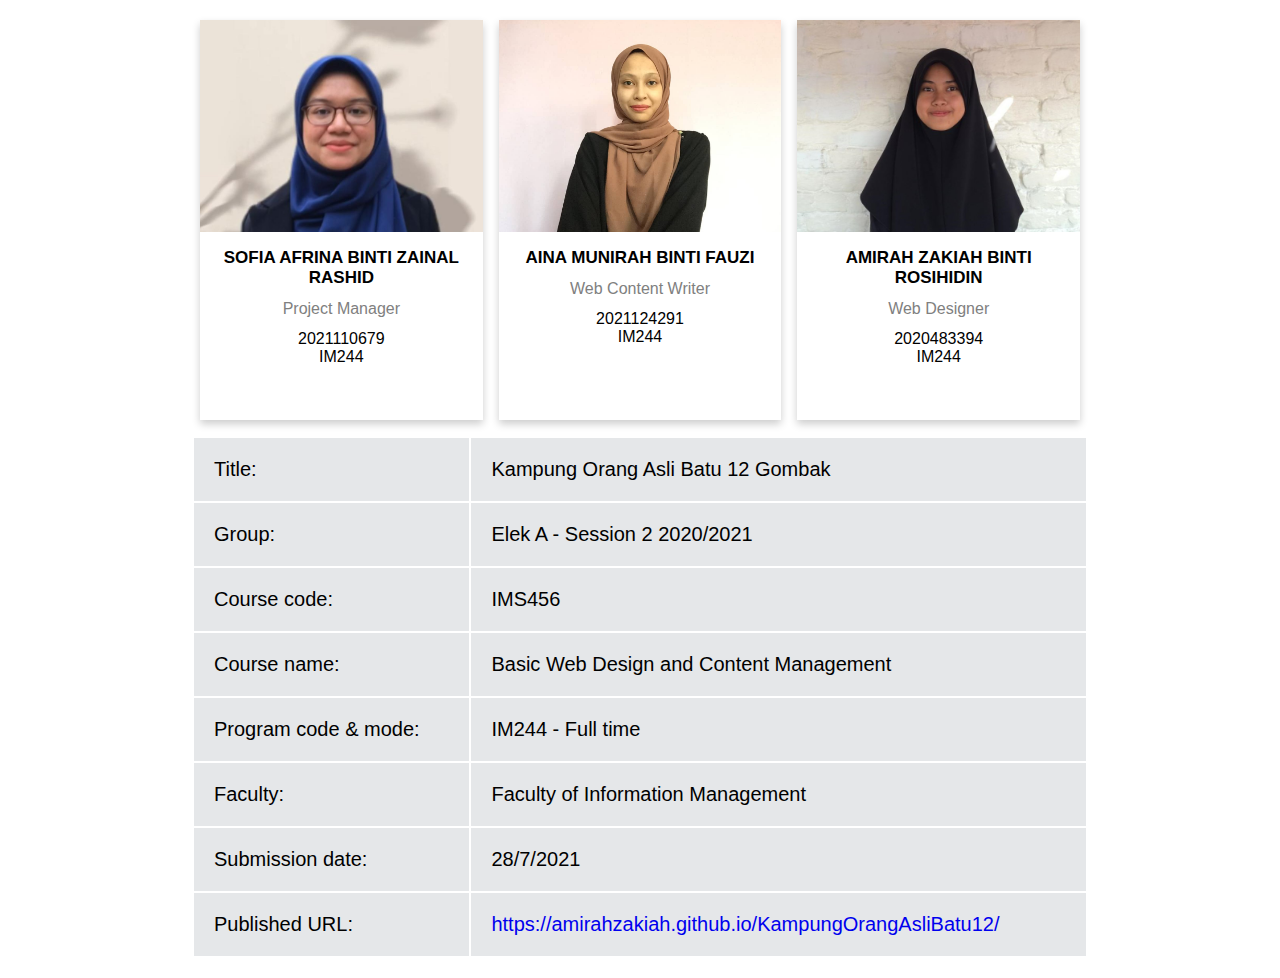
<file: webmaster.html>
<!DOCTYPE html>
<html lang="en">
<head>
    <meta charset="UTF-8">
    <meta http-equiv="X-UA-Compatible" content="IE=edge">
    <meta name="viewport" content="width=device-width, initial-scale=1.0">
    <title>webmaster.html</title>
    <style>
        * {
            margin: 0 auto;
            padding: 0;
        }

        .row {
            display: flex;
            text-align: center;
            font-family: Arial, Helvetica, sans-serif;
        }

    .team, .team:before, .team:after {
        box-sizing: inherit;
    }

    .team {
        width: 70%;
        margin-left: auto;
        margin-right: auto;
        display: block;
        padding: 20px;
    }

    .column {
        float: left;
        width: 33.3%;
        margin-bottom: 16px;
        padding: 0 8px;
        }

        @media screen and (max-width: 650px) {
        .column {
            width: 100%;
            display: block;
        }
        }

        .card {
        box-shadow: 0 4px 8px 0 rgba(0, 0, 0, 0.2);
        min-height: 400px;
        }

        .container {
        padding: 12px 16px;
        }

        .container h2 {
            font-size: 17px;
        }

        .container::after, .row::after {
        content: "";
        clear: both;
        display: table;
        }

        .name {
        color: grey;
        padding: 12px;
        }

        .details table {
            text-align: left;
            margin: 0 auto;
            width: 100%;
            font-family: Arial, Helvetica, sans-serif;
            font-size: 20px;
        }

        .details td {
            padding: 20px;
            margin: 10px;
            background-color: #E5E7E9;
        }
    </style>
</head>
<body>

    <div class="team">
        <div class="row">
            <div class="column">
              <div class="card">
                <img src="images/sofia.jpg" alt="Sofia" style="width:100%">
                <div class="container">
                  <h2>SOFIA AFRINA BINTI ZAINAL RASHID</h2>
                  <p class="name">Project Manager</p>
                  <p>2021110679</p>
                  <p>IM244</p>
                </div>
              </div>
            </div>
          
            <div class="column">
              <div class="card">
                <img src="images/aina.jpeg" alt="Aina" style="width:100%">
                <div class="container">
                  <h2>AINA MUNIRAH BINTI FAUZI</h2>
                  <p class="name">Web Content Writer</p>
                  <p>2021124291</p>
                  <p>IM244</p>
                </div>
              </div>
            </div>
            
            <div class="column">
              <div class="card">
                <img src="images/zakiah.jpg" alt="Zakiah" style="width:100%">
                <div class="container">
                  <h2>AMIRAH ZAKIAH BINTI ROSIHIDIN</h2>
                  <p class="name">Web Designer</p>
                  <p>2020483394</p>
                  <p>IM244</p>
                </div>
              </div>
            </div>
        </div>

          <div class="details">
            <table>
                <tr>
                  <td>Title:</td>
                  <td>Kampung Orang Asli Batu 12 Gombak</td>
                </tr>                    
                <tr>
                  <td>Group:</td>
                  <td>Elek A - Session 2 2020/2021</td>
                </tr>
                <tr>
                  <td>Course code:</td>
                  <td>IMS456</td>
                </tr>
                <tr>
                  <td>Course name:</td>
                  <td>Basic Web Design and Content Management</td>
                </tr>
                <tr>
                  <td>Program code & mode:</td>
                  <td>IM244 - Full time</td>
                </tr>
                <tr>
                  <td>Faculty:</td>
                  <td>Faculty of Information Management</td>
                </tr>
                <tr>
                  <td>Submission date:</td>
                  <td>28/7/2021</td>
                </tr>
                <tr>
                  <td>Published URL:</td>
                  <td><a href="https://amirahzakiah.github.io/KampungOrangAsliBatu12/" target="_blank" style="text-decoration: none;">https://amirahzakiah.github.io/KampungOrangAsliBatu12/</a></td>
                </tr>
            </table>
          </div>
    </div>
    
</body>
</html>
</file>
